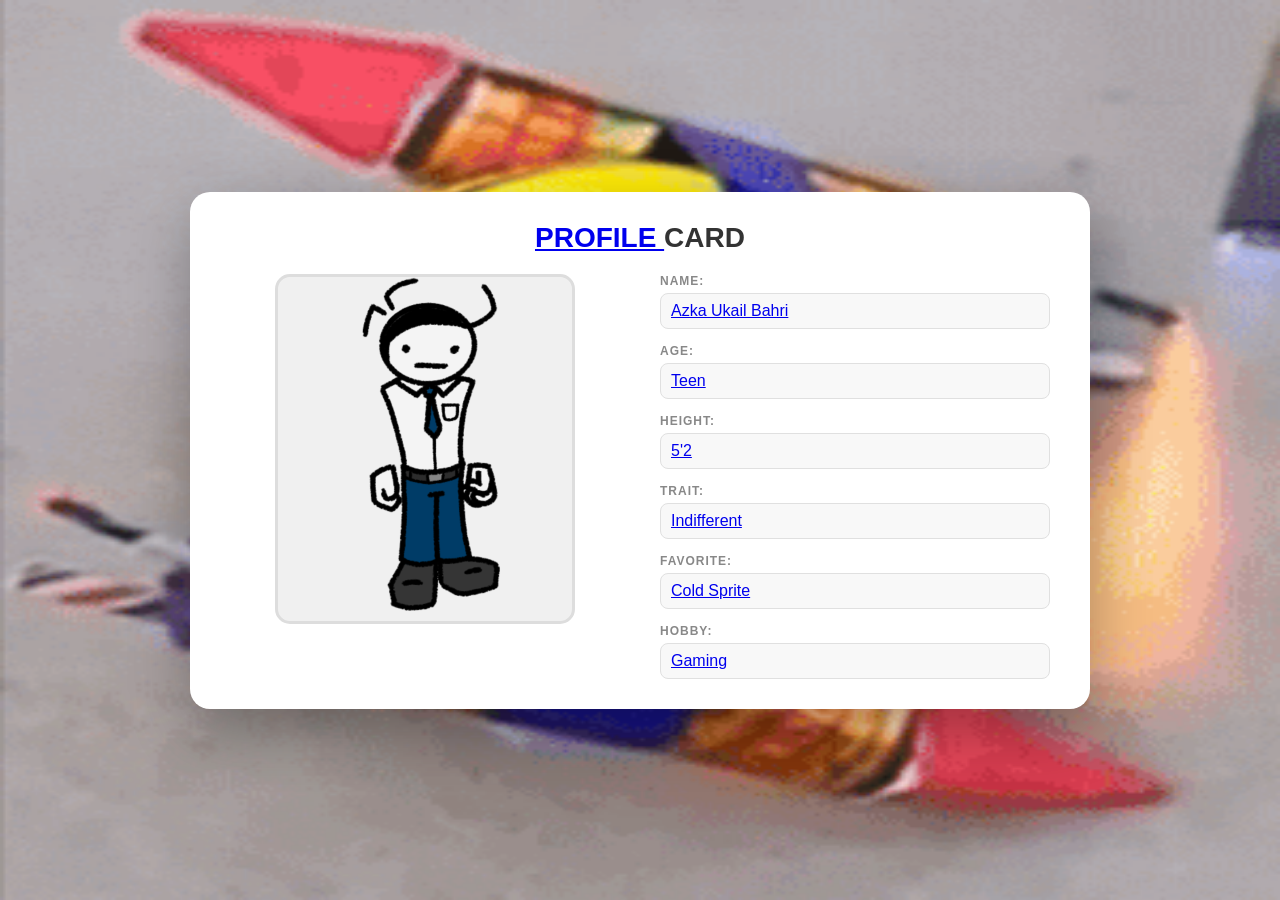
<file: index.html>
<!DOCTYPE html>
<html lang="en">
<head>
    <meta charset="UTF-8">
    <meta name="viewport" content="width=device-width, initial-scale=1.0">
    <title>Profile thingy</title>
   <link rel="stylesheet" href="Animdude.css">
   <link rel="icon" type="x-icon" href="RetardIcon.ico">
</head>
<body>
    <div class="card">
        <div class="card-header">
            <a href="https://github.com/Beanos87">
                        PROFILE
                    </a>
                    CARD
                </div>
        <div class="card-content">
            <div class="photo-section">
                <div class="photo-placeholder">
                    <img src="Retard.webp" class="default">
                    <img src="RetardWithApple.webp" class="hover">
                </div>
            </div>
            <div class="info-section">
                <div class="info-field">
                    <div class="info-label">Name:</div>
                    <div class="info-value">
                        <a href="https://cekartinama.com/cari-arti-nama/Azka.html">
                        Azka Ukail Bahri
                    </a>
                </div>
                </div>
                <div class="info-field">
                    <div class="info-label">Age:</div>
                    <div class="info-value">
                        <a href="https://en.wikipedia.org/wiki/Age">
                        Teen
                    </a>
                </div>
                </div>
                <div class="info-field">
                    <div class="info-label">Height:</div>
                    <div class="info-value">
                        <a href="https://en.wikipedia.org/wiki/Human_height">
                        5'2
                    </a>
                </div>
                </div>
                <div class="info-field">
                    <div class="info-label">Trait:</div>
                    <div class="info-value">
                        <a href="https://www.babla.co.id/bahasa-inggris-bahasa-indonesia/indifferent">
                        Indifferent
                    </a>
                </div>
                </div>
                <div class="info-field">
                    <div class="info-label">Favorite:</div>
                    <div class="info-value">
                        <a href="https://en.wikipedia.org/wiki/Sprite_(drink)">
                        Cold Sprite
                    </a>
                </div>
                </div>
                <div class="info-field">
                    <div class="info-label">Hobby:</div>
                    <div class="info-value">
                        <a href="https://www.roblox.com/users/1265716425/profile">
                        Gaming
                    </a>
                </div>
                </div>
            </div>
        </div>
    </div>
</body>
</html>
</file>
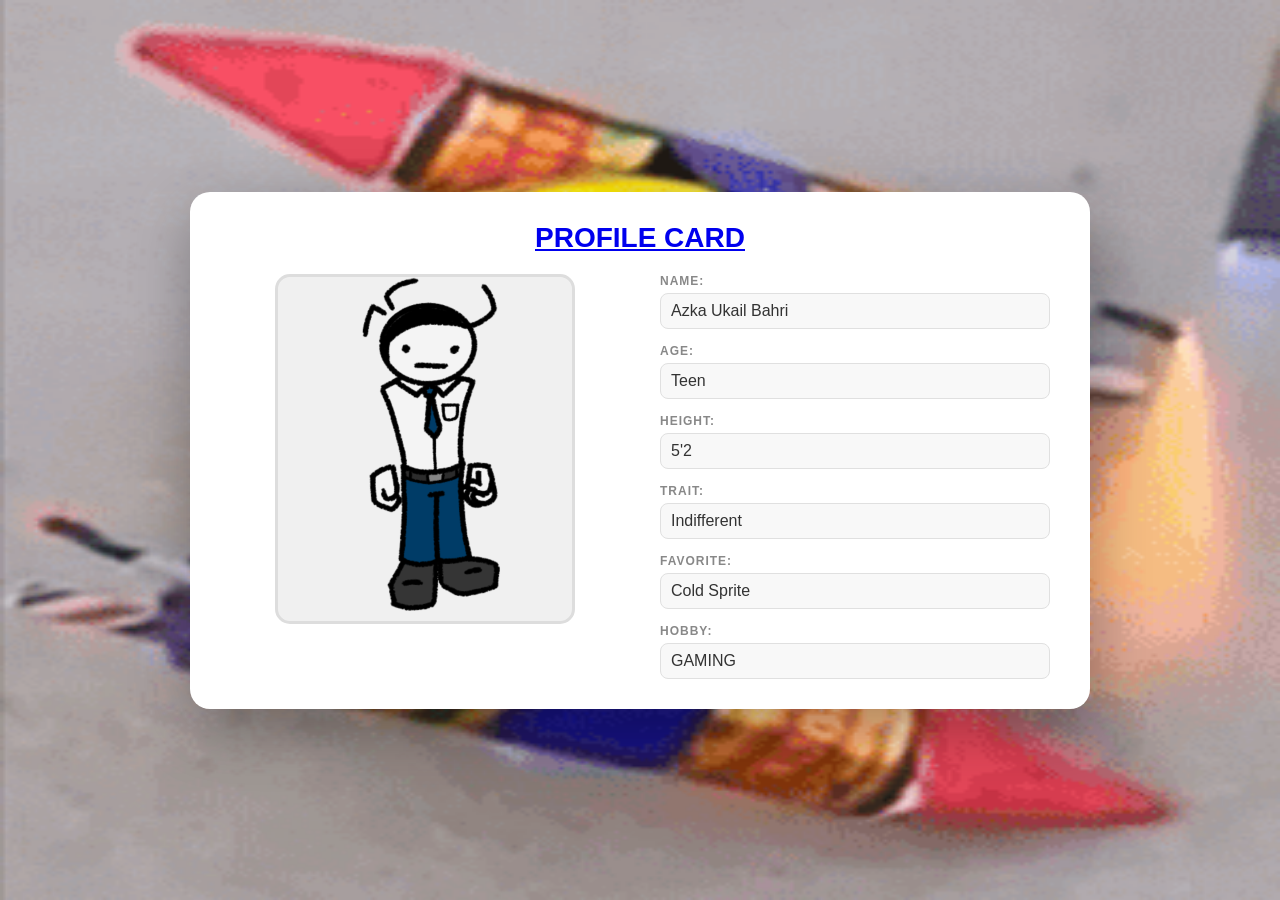
<file: Hola.html>
<!DOCTYPE html>
<html lang="en">
<head>
    <meta charset="UTF-8">
    <meta name="viewport" content="width=device-width, initial-scale=1.0">
    <title>Profile thingy</title>
   <link rel="stylesheet" href="Animdude.css">
   <link rel="icon" type="x-icon" href="RetardIcon.ico">
</head>
<body>
    <div class="card">
        <div class="card-header"> <a href="https://github.com/Beanos87">
            PROFILE CARD
        </a>
    </div>
        <div class="card-content">
            <div class="photo-section">
                <div class="photo-placeholder">
                    <img src="Retard.webp" class="default">
                    <img src="RetardWithApple.webp" class="hover">
                </div>
            </div>
            <div class="info-section">
                <div class="info-field">
                    <div class="info-label">Name:</div>
                    <div class="info-value">Azka Ukail Bahri</div>
                </div>
                <div class="info-field">
                    <div class="info-label">Age:</div>
                    <div class="info-value">Teen</div>
                </div>
                <div class="info-field">
                    <div class="info-label">Height:</div>
                    <div class="info-value">5'2</div>
                </div>
                <div class="info-field">
                    <div class="info-label">Trait:</div>
                    <div class="info-value">Indifferent</div>
                </div>
                <div class="info-field">
                    <div class="info-label">Favorite:</div>
                    <div class="info-value">Cold Sprite</div>
                </div>
                <div class="info-field">
                    <div class="info-label">Hobby:</div>
                    <div class="info-value">GAMING</div>
                </div>
            </div>
        </div>
    </div>
</body>
</html>
</file>
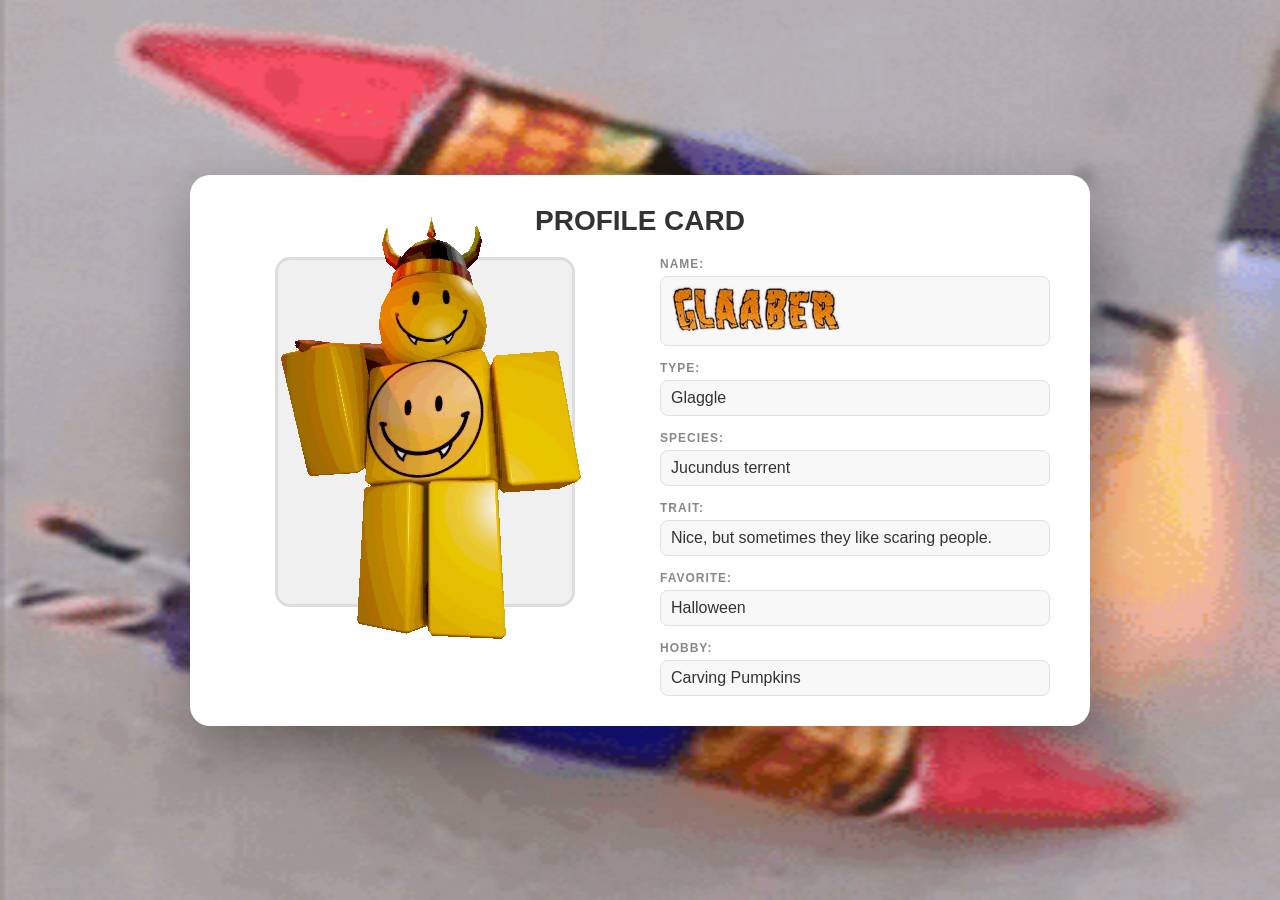
<file: HolaGlaaber.html>
<!DOCTYPE html>
<html lang="en">
<head>
    <meta charset="UTF-8">
    <meta name="viewport" content="width=device-width, initial-scale=1.0">
    <title>Profile thingy</title>
   <link rel="stylesheet" href="Animdude.css">
   <link rel="icon" type="x-icon" href="Glaaber-vector.ico">
</head>
<body>
    <div class="card">
        <div class="card-header">PROFILE CARD</div>
        <div class="card-content">
            <div class="photo-section">
                <div class="photo-placeholder">
                    <img src="GlaaberRender.webp" class="default">
                    <img src="GlaaberPreview.gif" class="hover">
                </div>
            </div>
            <div class="info-section">
                <div class="info-field">
                    <div class="info-label">Name:</div>
                    <div class="info-value">
                        <a href="https://glagglepedia.fandom.com/wiki/Glaaber">
                            <img src="Glaaber_Text.webp" class="hover">
                        </a>
                    </div>
                </div>
                <div class="info-field">
                    <div class="info-label">Type:</div>
                    <div class="info-value">Glaggle</div>
                </div>
                <div class="info-field">
                    <div class="info-label">Species:</div>
                    <div class="info-value">Jucundus terrent</div>
                </div>
                <div class="info-field">
                    <div class="info-label">Trait:</div>
                    <div class="info-value">Nice, but sometimes they like scaring people.</div>
                </div>
                <div class="info-field">
                    <div class="info-label">Favorite:</div>
                    <div class="info-value">Halloween</div>
                </div>
                <div class="info-field">
                    <div class="info-label">Hobby:</div>
                    <div class="info-value">Carving Pumpkins</div>
                </div>
            </div>
        </div>
    </div>
</body>
</html>
</file>
<file: Animdude.css>
* {
            margin: 0;
            padding: 0;
            box-sizing: border-box;
        }

        body {
            font-family: Arial, sans-serif;
            background-image: url('glaggleland-glaggleland-firework.gif');
            background-repeat: no-repeat;
            background-attachment: fixed;
            background-size: 100% 100%;
            min-height: 100vh;
            display: flex;
            align-items: center;
            justify-content: center;
            padding: 20px;
            animation-name: Boing;
            animation-duration: 5s;
            animation-iteration-count: infinite;
            animation-timing-function: ease-in-out;
        }

        .card {
            background: white;
            border-radius: 20px;
            padding: 30px 40px;
            max-width: 900px;
            width: 90vw;
            max-height: 85vh;
            box-shadow: 0 20px 60px rgba(0, 0, 0, 0.3);
        }

        .card-header {
            text-align: center;
            margin-bottom: 20px;
            font-size: 28px;
            font-weight: bold;
            color: #333;
        }

        .card-content {
            display: grid;
            grid-template-columns: 1fr 1fr;
            gap: 40px;
            align-items: start;
        }

        .photo-section {
            display: flex;
            flex-direction: column;
            align-items: center;
        }

        .photo-placeholder {
            width: 300px;
            height: 350px;
            background: #f0f0f0;
            border: 3px solid #ddd;
            border-radius: 15px;
            display: flex;
            align-items: center;
            justify-content: center;
            color: #999;
            font-size: 18px;
        }

        .info-section {
            display: flex;
            flex-direction: column;
            gap: 15px;
        }

        .info-field {
            display: flex;
            flex-direction: column;
            gap: 5px;
        }

        .info-label {
            font-size: 12px;
            text-transform: uppercase;
            color: #888;
            font-weight: bold;
            letter-spacing: 1px;
        }

        .info-value {
            font-size: 16px;
            color: #333;
            padding: 8px 10px;
            background: #f8f8f8;
            border-radius: 8px;
            border: 1px solid #e0e0e0;
        }

        @media (max-width: 768px) {
            .card-content {
                grid-template-columns: 1fr;
            }

            .photo-placeholder {
                 width: 300px;
                 height: 350px;
            }
        }

          .photo-placeholder img {
            position:absolute;
            object-fit: cover;
            transition: transform 0.3s ease, opacity 0.3s ease;
        }
        .photo-placeholder img.default {
            opacity: 1;
            z-index: 1;
                    }
        .photo-placeholder img.hover {
            opacity: 0;
            z-index: 2;
        }
        .photo-placeholder:hover img {
            transform: scale(1.1);
        }
        .photo-placeholder:hover img.default {
            opacity: 0;
        }
        .photo-placeholder:hover img.hover {
            opacity: 1;
        }
@keyframes Boing
{ 
   0% {transform: translateY(-10px);}
    50% {transform: translateY(0px);}
    100% {transform: translateY(-10px);}
}
</file>
